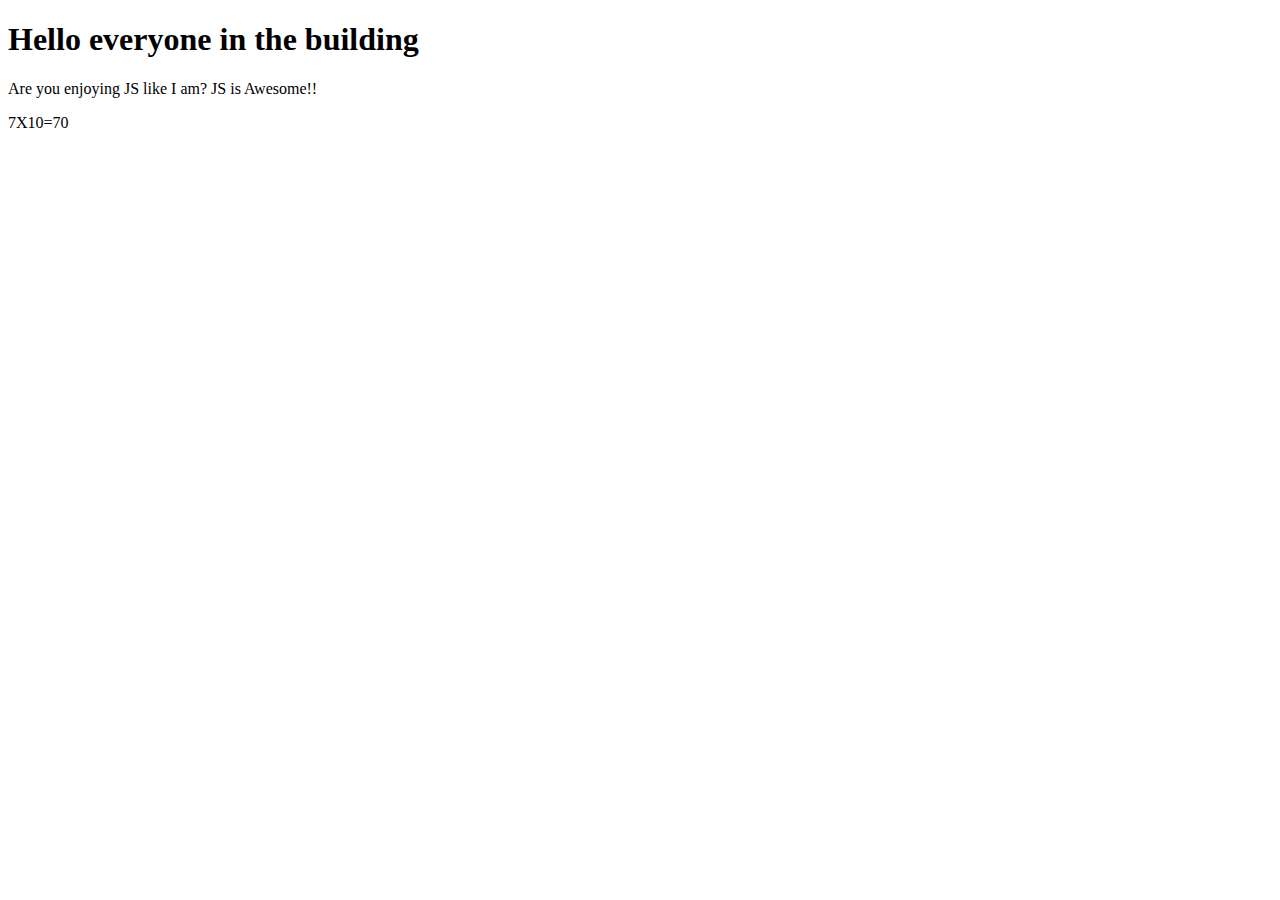
<file: index.html>
<!DOCTYPE html>

<html>
    <head>
        <link rel="stylesheet" type="text/css" href="style.css">

    </head>
    <body>
        <h1 id="heading1"></h1>
        <p id="paragraph1"></p>
        <p id="paragraph2"></p>
  
        <script>
            var text1;
            var text2;
            var text3;

            var numA = 7;
            var numB = 10;

            text1 = "Hello everyone in the building";
            text2 = "Are you enjoying JS like I am?";
            text3 = " JS is Awesome!!";


            document.getElementById("heading1").innerHTML = (text1);
            document.getElementById("paragraph1").innerHTML = (text2 + text3);
            document.getElementById("paragraph2").innerHTML = (numA + "X" + numB + "=" + numA * numB);

        </script>
    </body>    




</html>
</file>
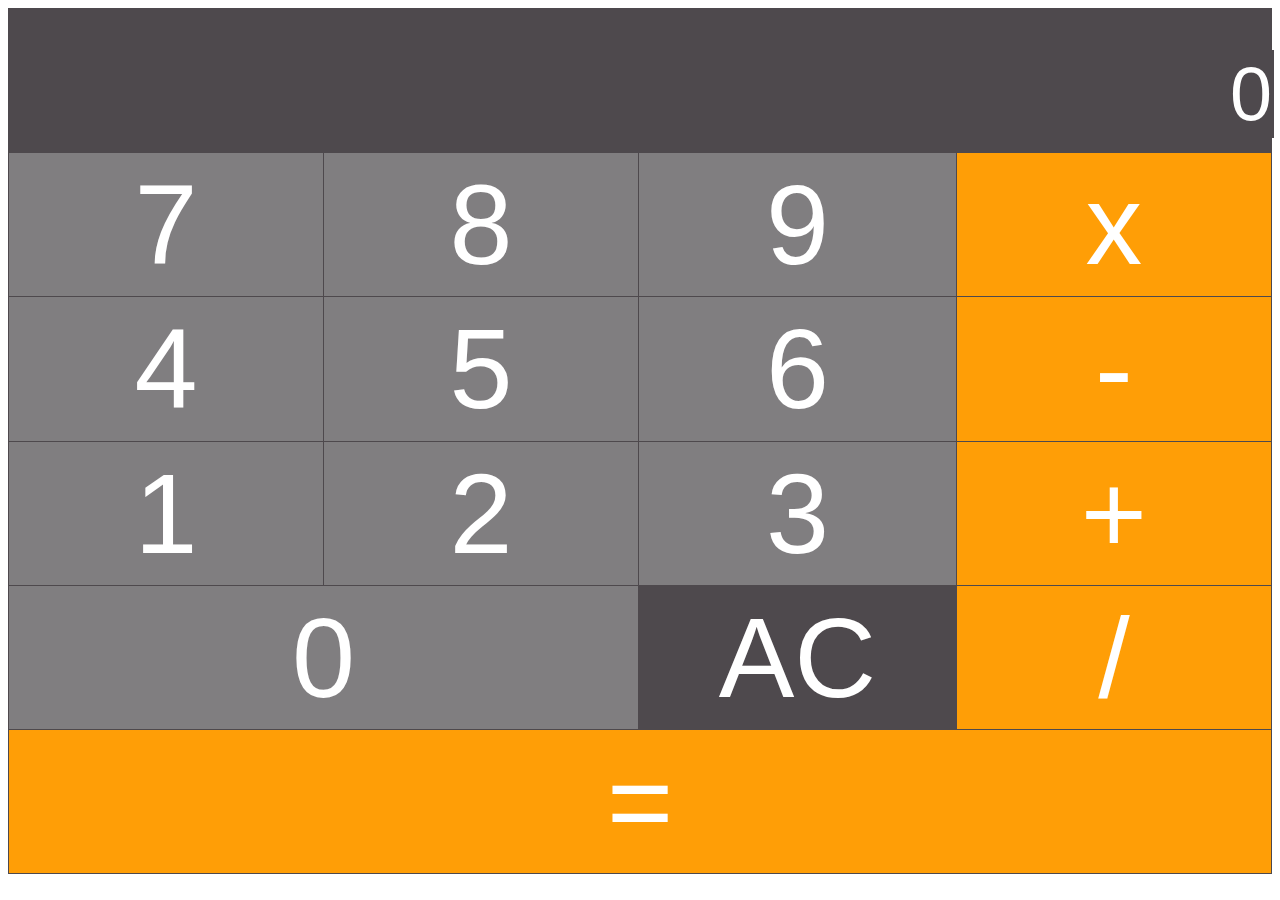
<file: calculator.html>
<!DOCTYPE html>


<html>
      <head>
            <link rel="stylesheet" type="text/css" href="style.css">
      </head>

      <body>
        <table Border="1">
            <tr>
                <td colspan="4">
                  <input type="text" id="inputBox" value="0"/>  
                </td>
            </tr>
            <tr>
                <td class="digitButton" onclick="digitBtnPressed(7)">7</td>
                <td class="digitButton" onclick="digitBtnPressed(8)">8</td>
                <td class="digitButton" onclick="digitBtnPressed(9)">9</td>
                <td class="operatorButton" onclick="operatorBtnPressed('x')">x</td>
            </tr>
            <tr>
                <td class="digitButton" onclick="digitBtnPressed(4)">4</td>
                <td class="digitButton" onclick="digitBtnPressed(5)">5</td>
                <td class="digitButton" onclick="digitBtnPressed(6)">6</td>
                <td class="operatorButton" onclick="operatorBtnPressed('-')">-</td>
            </tr>
            <tr>
                <td class="digitButton" onclick="digitBtnPressed(1)">1</td>
                <td class="digitButton" onclick="digitBtnPressed(2)">2</td>
                <td class="digitButton" onclick="digitBtnPressed(3)">3</td>
                <td class="operatorButton" onclick="operatorBtnPressed('+')">+</td>
            </tr>
            <tr>
                <td class="digitButton" colspan="2" onclick="digitBtnPressed(0)">0</td>

                <td onclick="btnACPressed()">AC</td>
                <td class="operatorButton" onclick="operatorBtnPressed('/')">/</td>
            </tr>
            <tr>
                <td class="operatorButton" colspan="4" onclick=" equalsBtnPressed()">=</td>
            </tr>
        </table>

        <script>
            var newLine = true; //Boolean variable. Determines if the next types should be on a new line.
            var value1;
            var currentOperator;

            //Event handler for when any digit button is pressed.
            function digitBtnPressed(button){
                if(newLine){
                    document.getElementById("inputBox").value = button;
                    newLine = false;
                } else {
                var currentValue = document.getElementById("inputBox").value;
                document.getElementById("inputBox").value = currentValue + button;
                }
            }

            //Event handler for when AC button is pressed.
            function btnACPressed(){
                document.getElementById("inputBox").value = 0;
                newLine = true;
            }

            //Event handler for when operators(+,-,x and /) button is pressed.
            function  operatorBtnPressed(operator){
                currentOperator = operator;
                value1 = parseInt(document.getElementById("inputBox").value);
                newLine = true;
            }

            //Event handler for when equals-to button is pressed.
            function equalsBtnPressed(){
                var value2 = parseInt(document.getElementById("inputBox").value);
                var finalTotal;  

                switch(currentOperator){
                    case "+":
                        finalTotal = value1 + value2;
                        break;
                    case "-":
                        finalTotal = value1 - value2;
                        break;
                    case "x":
                        finalTotal = value1 * value2;
                        break;
                     case "/":
                        finalTotal = value1 / value2;
                        break;
                }
                document.getElementById("inputBox").value = finalTotal;

                value1 = 0;
                newLine = true;
            }

        </script>
            
      </body>
</html>
</file>
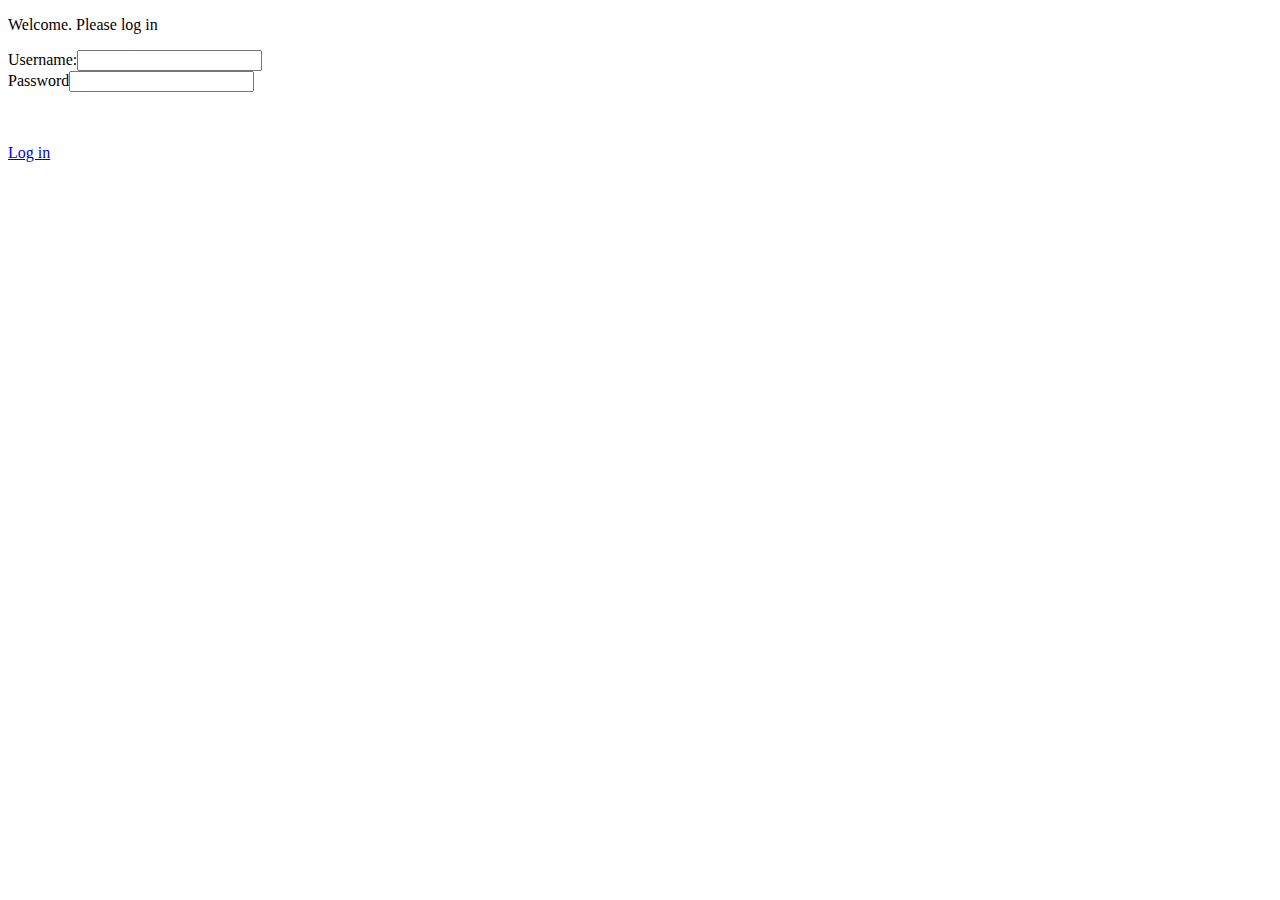
<file: loginForm.html>
<!DOCTYPE html>

<html>
    <head>
        <link rel="stylesheet" type="text/css" href="style.css">

    </head>
    <body>
        <p>Welcome. Please log in</p>

        <form>
            <label for="usernameInput">Username:</label><input type="text" id="usernameInput"/><br/>
            <label for="passwordInput">Password</label><input type="password" id="passwordInput"/>
            <p id="message"></p>
            <br/><br/>
            <a href="#" onclick="verifyUser()">Log in</a>
        </form>
       
        <script>
            function verifyUser(){
                var username = document.getElementById("usernameInput").value;
                var password = document.getElementById("passwordInput").value;

                checkUserCreds(username, password);
            }

            function checkUserCreds(username, password){
                var systemUsername = "Bond";
                var systemPassword = "007";

                if(username == systemUsername && password == systemPassword){
                    document.getElementById("message").innerHTML = "Correct. Logging you in...";
                } else {
                    document.getElementById("message").innerHTML = "Username or password are incorrect";

                }
            }

        </script>
    </body>    
</html>
</file>
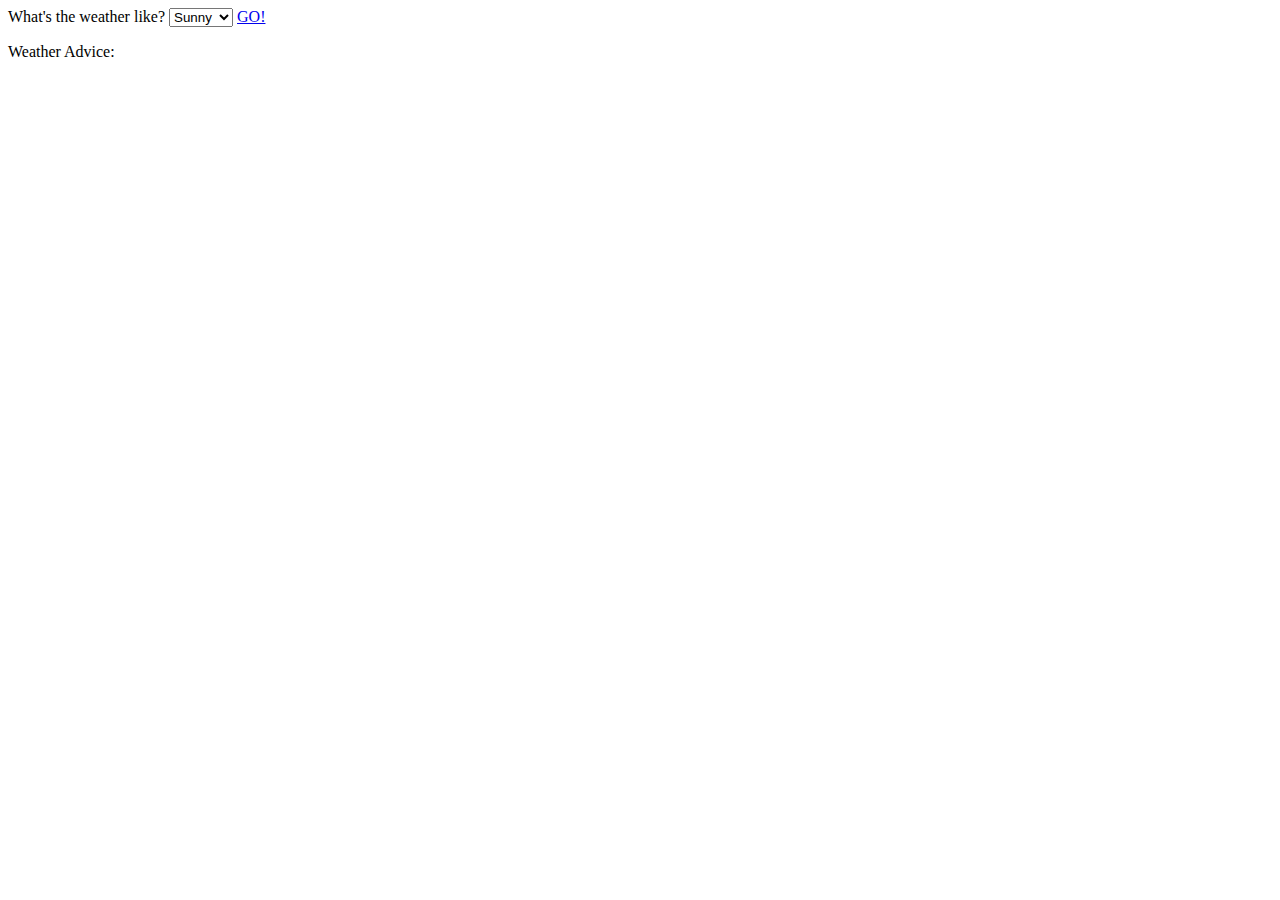
<file: switch.html>
<!DOCTYPE html>

<html>
    <head>
        <link rel="stylesheet" type="text/css" href="style.css">

    </head>
    <body>
        <label for ="weather">What's the weather like? </label>
        <select id="weather">
            <option value="sunny">Sunny</option>
            <option value="windy">Windy</option>
            <option value="rainy">Rainy</option>
            <option value="snowy">Snowy</option>
            <option value="cloudy">Cloudy</option>
        </select>
        <a href="#" onclick="btnPressed()">GO!</a>
        <p id="outputText">Weather Advice: </p>

        <script>
            function btnPressed(){
                var weatherSelected = document.getElementById("weather").value;
                var advice;

                switch(weatherSelected){

                    case "sunny":
                        advice = " Wear your sunglasses";
                        break;
                    case "windy":
                        advice = " Wear your jacket";
                        break;
                    case "rainy": 
                        advice = " Wear your rain coat and carry your umbrella";
                        break;
                    case "snowy":
                        advice = " Wear warm clothes";
                        break;
                    case "cloudy":
                        advice = " Carry a jacket, just in case";
                        break;

                }
                document.getElementById("outputText").innerHTML = "Weather Advice" + advice;
            }
        </script>
    </body>    
</html>
</file>
<file: style.css>
table{
    color: #fff;
    text-align: center;
    border-collapse: collapse;
    font: normal 3cm Ariel, Helvetica, sans-serif;
}

tr{
    height: 16.02vh;
    background-color: #4e494d;
}

td{
    width: 25vw;
    border: 1px solid #4e494d;
}

#inputBox{
    background-color: #4e494d;
    text-align: right;
    width: 100%;
    font-size: 2cm;
    color: #fff;
    border: 0px;
}

.digitButton{
    background-color: #807e80;
}

.operatorButton{
    background-color: #ff9e06;
}

.ACButton{
    background-color: #656165;
}
</file>
